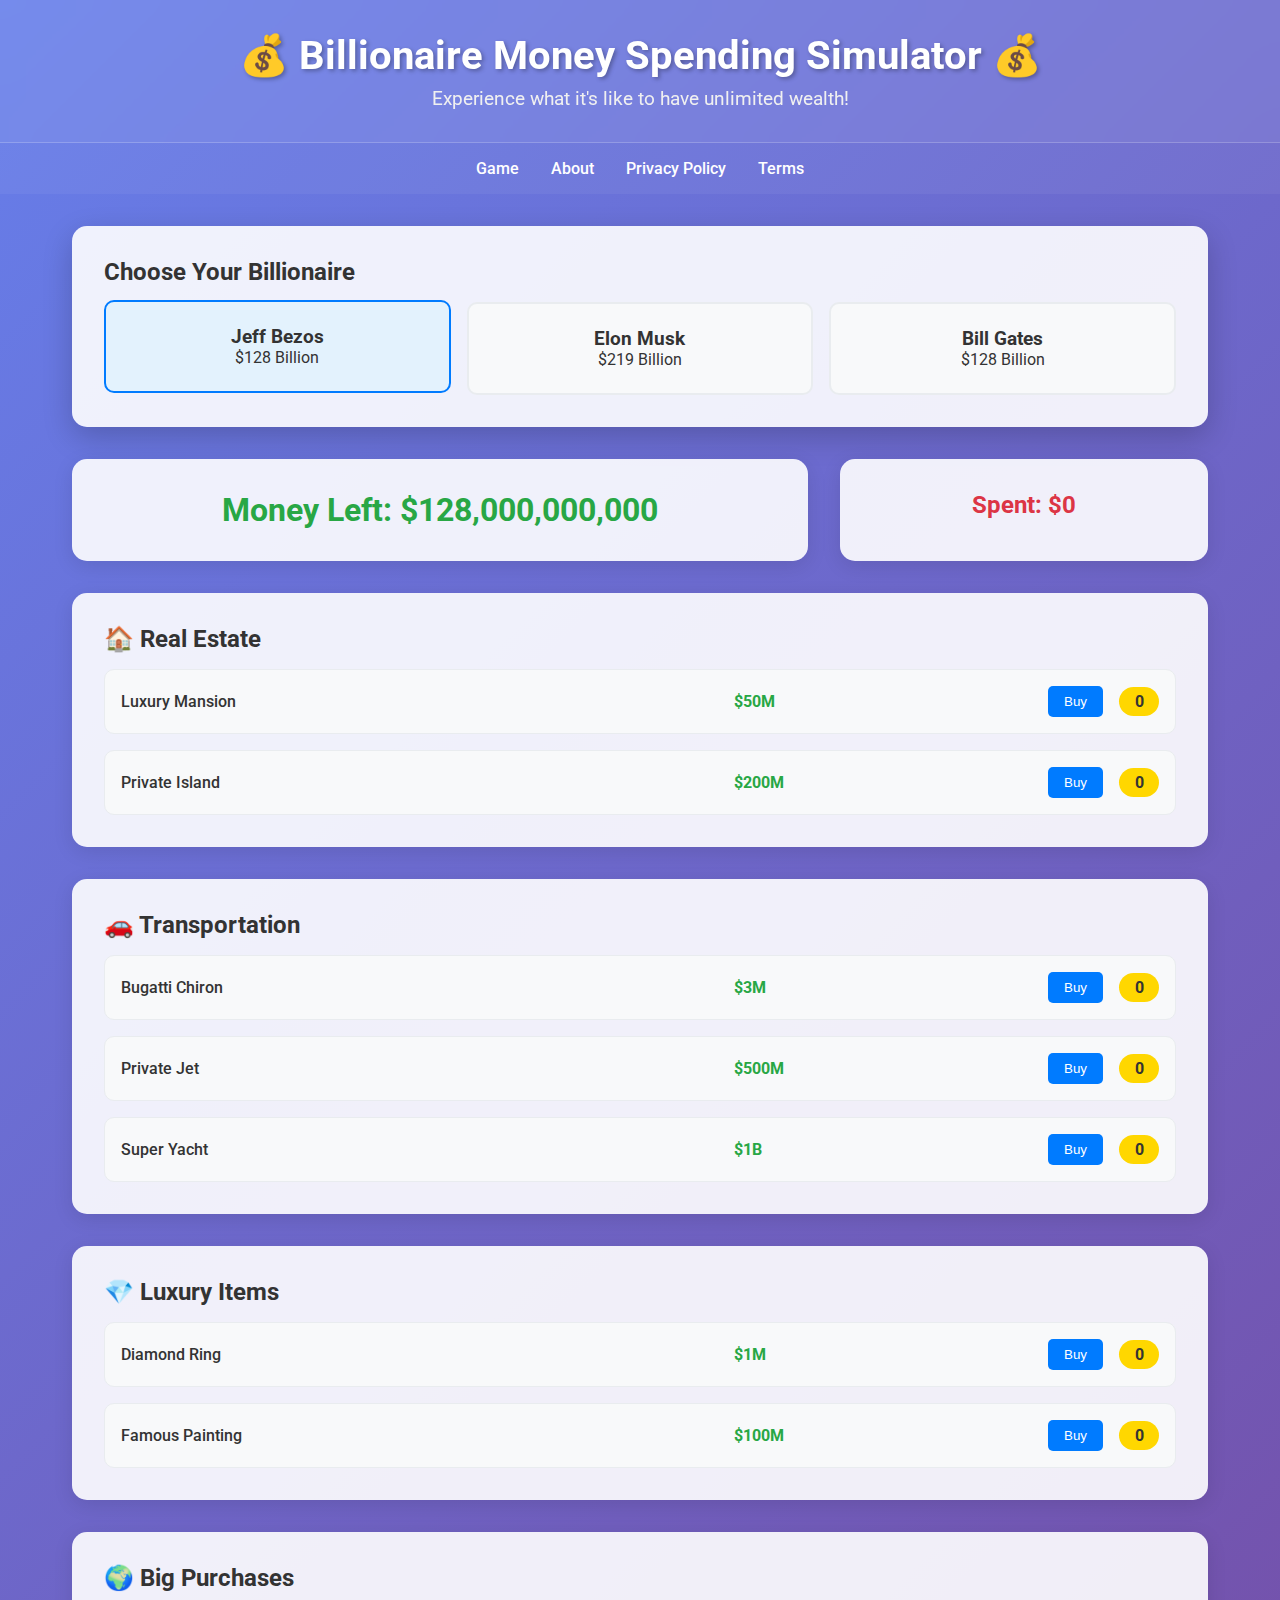
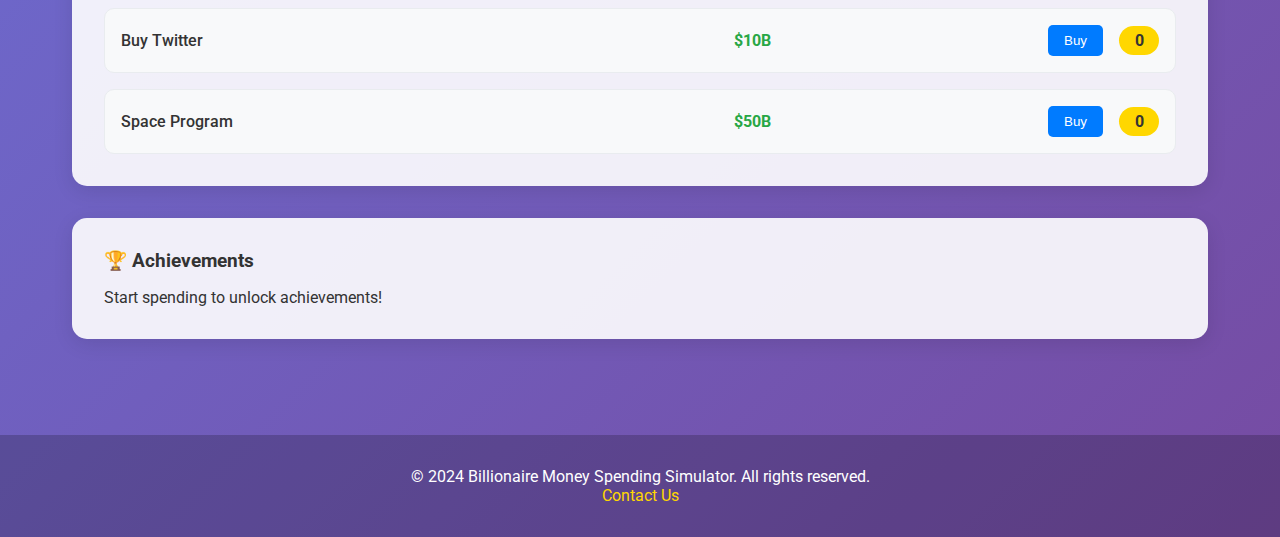
<file: index.html>
<!DOCTYPE html>
<html lang="en">
<head>
    <meta charset="UTF-8">
    <meta name="viewport" content="width=device-width, initial-scale=1.0">
    <title>Billionaire Money Spending Simulator</title>
    <link rel="stylesheet" href="style.css">
    <link href="https://fonts.googleapis.com/css2?family=Roboto:wght@300;400;700&display=swap" rel="stylesheet">
</head>
<body>
    <header>
        <h1>💰 Billionaire Money Spending Simulator 💰</h1>
        <p>Experience what it's like to have unlimited wealth!</p>
    </header>

    <nav>
        <ul>
            <li><a href="#game">Game</a></li>
            <li><a href="about.html">About</a></li>
            <li><a href="privacy.html">Privacy Policy</a></li>
            <li><a href="terms.html">Terms</a></li>
        </ul>
    </nav>

    <main id="game">
        <div class="billionaire-selector">
            <h2>Choose Your Billionaire</h2>
            <div class="billionaire-grid">
                <div class="billionaire-card active" data-wealth="128000000000" data-name="Jeff Bezos">
                    <h3>Jeff Bezos</h3>
                    <p>$128 Billion</p>
                </div>
                <div class="billionaire-card" data-wealth="219000000000" data-name="Elon Musk">
                    <h3>Elon Musk</h3>
                    <p>$219 Billion</p>
                </div>
                <div class="billionaire-card" data-wealth="128000000000" data-name="Bill Gates">
                    <h3>Bill Gates</h3>
                    <p>$128 Billion</p>
                </div>
            </div>
        </div>

        <div class="money-display">
            <div class="money-left">
                <h2>Money Left: $<span id="moneyLeft">128,000,000,000</span></h2>
            </div>
            <div class="money-spent">
                <h3>Spent: $<span id="moneySpent">0</span></h3>
            </div>
        </div>

        <div class="spending-categories">
            <div class="category">
                <h3>🏠 Real Estate</h3>
                <div class="items">
                    <div class="item" data-price="50000000">
                        <span>Luxury Mansion</span>
                        <span class="price">$50M</span>
                        <button onclick="buyItem(50000000, 'Luxury Mansion')">Buy</button>
                        <span class="quantity">0</span>
                    </div>
                    <div class="item" data-price="200000000">
                        <span>Private Island</span>
                        <span class="price">$200M</span>
                        <button onclick="buyItem(200000000, 'Private Island')">Buy</button>
                        <span class="quantity">0</span>
                    </div>
                </div>
            </div>

            <div class="category">
                <h3>🚗 Transportation</h3>
                <div class="items">
                    <div class="item" data-price="3000000">
                        <span>Bugatti Chiron</span>
                        <span class="price">$3M</span>
                        <button onclick="buyItem(3000000, 'Bugatti Chiron')">Buy</button>
                        <span class="quantity">0</span>
                    </div>
                    <div class="item" data-price="500000000">
                        <span>Private Jet</span>
                        <span class="price">$500M</span>
                        <button onclick="buyItem(500000000, 'Private Jet')">Buy</button>
                        <span class="quantity">0</span>
                    </div>
                    <div class="item" data-price="1000000000">
                        <span>Super Yacht</span>
                        <span class="price">$1B</span>
                        <button onclick="buyItem(1000000000, 'Super Yacht')">Buy</button>
                        <span class="quantity">0</span>
                    </div>
                </div>
            </div>

            <div class="category">
                <h3>💎 Luxury Items</h3>
                <div class="items">
                    <div class="item" data-price="1000000">
                        <span>Diamond Ring</span>
                        <span class="price">$1M</span>
                        <button onclick="buyItem(1000000, 'Diamond Ring')">Buy</button>
                        <span class="quantity">0</span>
                    </div>
                    <div class="item" data-price="100000000">
                        <span>Famous Painting</span>
                        <span class="price">$100M</span>
                        <button onclick="buyItem(100000000, 'Famous Painting')">Buy</button>
                        <span class="quantity">0</span>
                    </div>
                </div>
            </div>

            <div class="category">
                <h3>🌍 Big Purchases</h3>
                <div class="items">
                    <div class="item" data-price="10000000000">
                        <span>Buy Twitter</span>
                        <span class="price">$10B</span>
                        <button onclick="buyItem(10000000000, 'Buy Twitter')">Buy</button>
                        <span class="quantity">0</span>
                    </div>
                    <div class="item" data-price="50000000000">
                        <span>Space Program</span>
                        <span class="price">$50B</span>
                        <button onclick="buyItem(50000000000, 'Space Program')">Buy</button>
                        <span class="quantity">0</span>
                    </div>
                </div>
            </div>
        </div>

        <div class="achievements">
            <h3>🏆 Achievements</h3>
            <div id="achievementsList">
                <p>Start spending to unlock achievements!</p>
            </div>
        </div>
    </main>

    <footer>
        <p>&copy; 2024 Billionaire Money Spending Simulator. All rights reserved.</p>
        <p><a href="mailto:contact@billionairesimulator.com">Contact Us</a></p>
    </footer>

    <script src="script.js"></script>
</body>
                      </html>
</file>
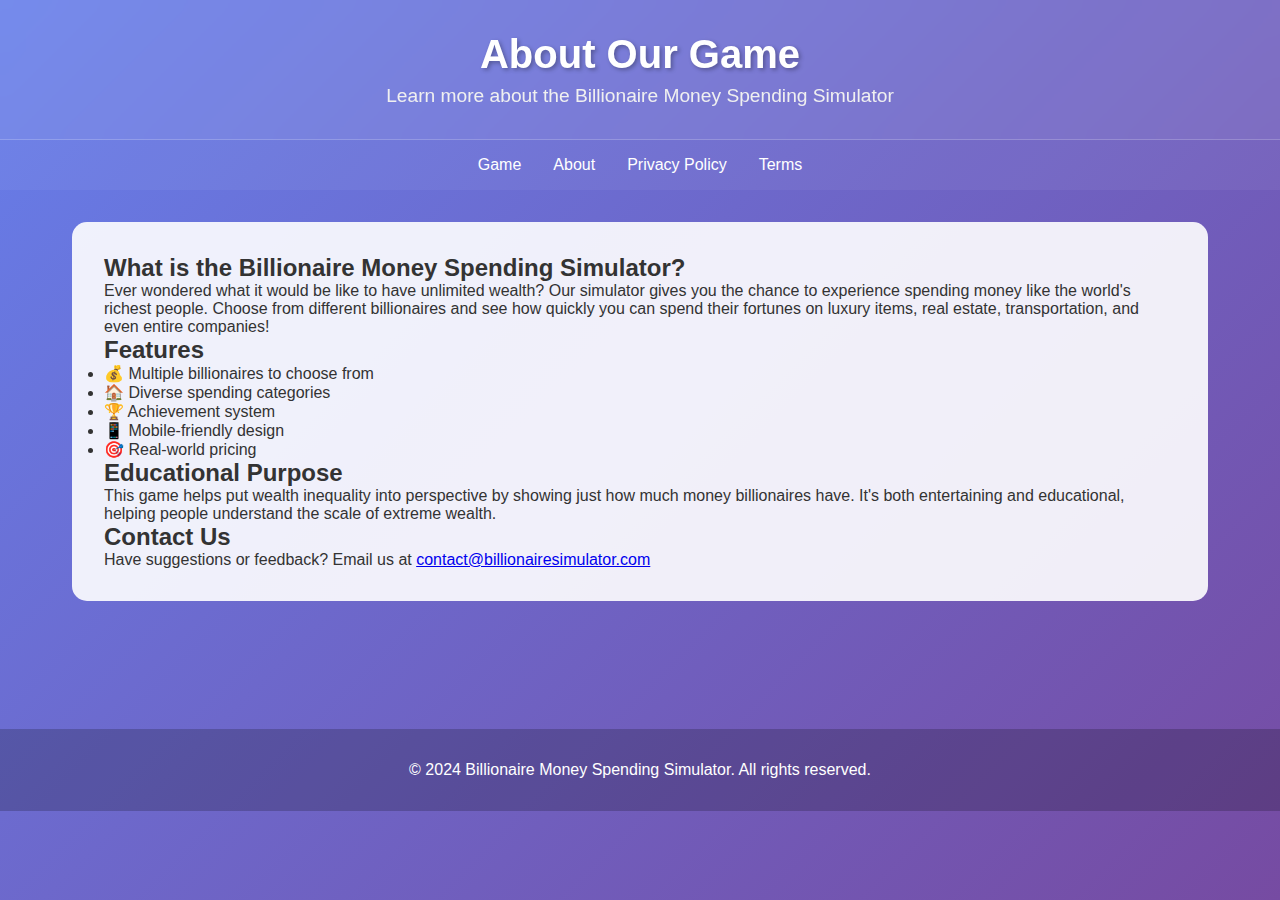
<file: about.html>
<!DOCTYPE html>
<html lang="en">
<head>
    <meta charset="UTF-8">
    <meta name="viewport" content="width=device-width, initial-scale=1.0">
    <title>About - Billionaire Money Spending Simulator</title>
    <link rel="stylesheet" href="style.css">
</head>
<body>
    <header>
        <h1>About Our Game</h1>
        <p>Learn more about the Billionaire Money Spending Simulator</p>
    </header>

    <nav>
        <ul>
            <li><a href="index.html">Game</a></li>
            <li><a href="about.html">About</a></li>
            <li><a href="privacy.html">Privacy Policy</a></li>
            <li><a href="terms.html">Terms</a></li>
        </ul>
    </nav>

    <main>
        <div style="background: rgba(255, 255, 255, 0.9); border-radius: 15px; padding: 2rem; margin-bottom: 2rem;">
            <h2>What is the Billionaire Money Spending Simulator?</h2>
            <p>Ever wondered what it would be like to have unlimited wealth? Our simulator gives you the chance to experience spending money like the world's richest people. Choose from different billionaires and see how quickly you can spend their fortunes on luxury items, real estate, transportation, and even entire companies!</p>

            <h2>Features</h2>
            <ul>
                <li>💰 Multiple billionaires to choose from</li>
                <li>🏠 Diverse spending categories</li>
                <li>🏆 Achievement system</li>
                <li>📱 Mobile-friendly design</li>
                <li>🎯 Real-world pricing</li>
            </ul>

            <h2>Educational Purpose</h2>
            <p>This game helps put wealth inequality into perspective by showing just how much money billionaires have. It's both entertaining and educational, helping people understand the scale of extreme wealth.</p>

            <h2>Contact Us</h2>
            <p>Have suggestions or feedback? Email us at <a href="mailto:contact@billionairesimulator.com">contact@billionairesimulator.com</a></p>
        </div>
    </main>

    <footer>
        <p>&copy; 2024 Billionaire Money Spending Simulator. All rights reserved.</p>
    </footer>
</body>
</html>
</file>
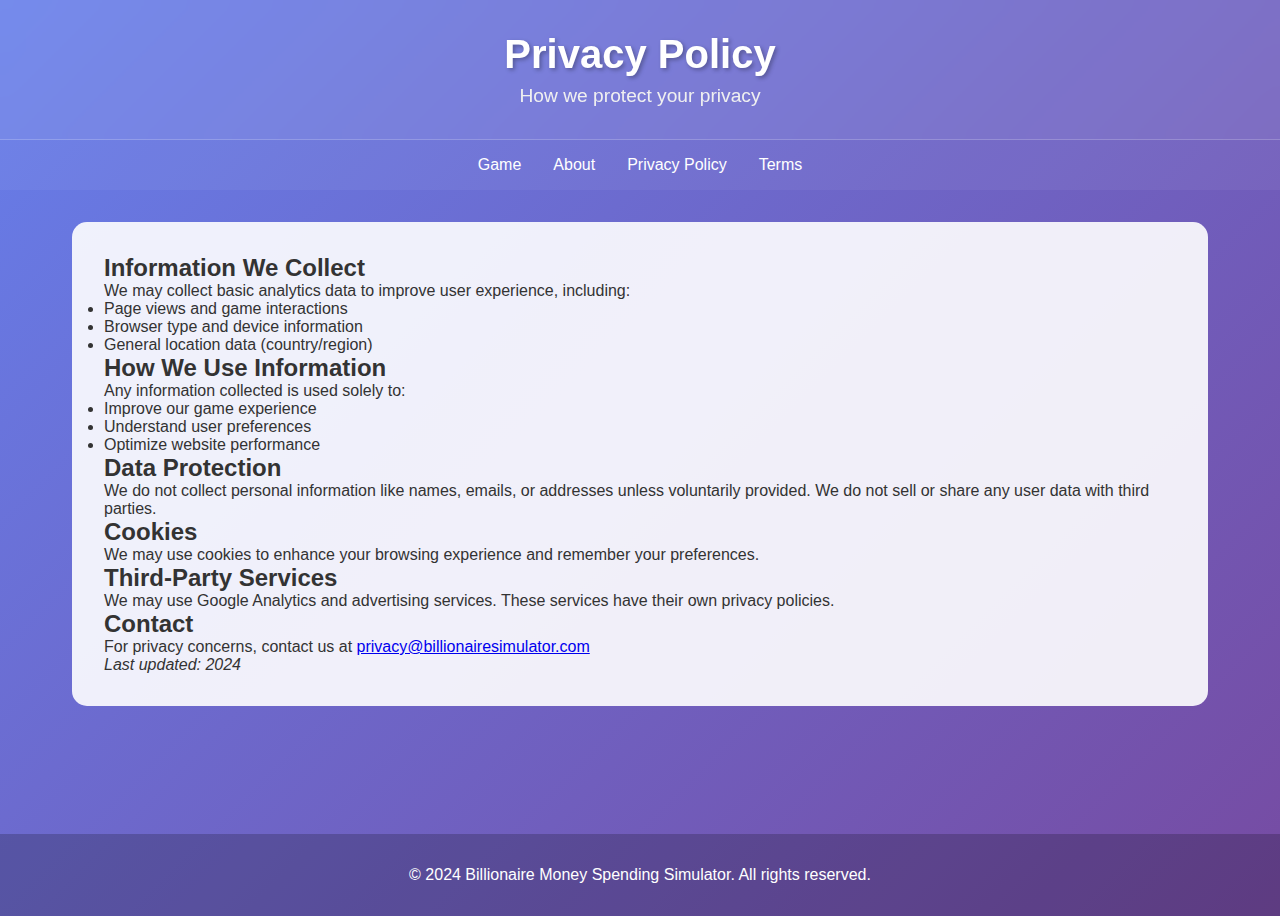
<file: privacy.html>
<!DOCTYPE html>
<html lang="en">
<head>
    <meta charset="UTF-8">
    <meta name="viewport" content="width=device-width, initial-scale=1.0">
    <title>Privacy Policy - Billionaire Money Spending Simulator</title>
    <link rel="stylesheet" href="style.css">
</head>
<body>
    <header>
        <h1>Privacy Policy</h1>
        <p>How we protect your privacy</p>
    </header>

    <nav>
        <ul>
            <li><a href="index.html">Game</a></li>
            <li><a href="about.html">About</a></li>
            <li><a href="privacy.html">Privacy Policy</a></li>
            <li><a href="terms.html">Terms</a></li>
        </ul>
    </nav>

    <main>
        <div style="background: rgba(255, 255, 255, 0.9); border-radius: 15px; padding: 2rem; margin-bottom: 2rem;">
            <h2>Information We Collect</h2>
            <p>We may collect basic analytics data to improve user experience, including:</p>
            <ul>
                <li>Page views and game interactions</li>
                <li>Browser type and device information</li>
                <li>General location data (country/region)</li>
            </ul>

            <h2>How We Use Information</h2>
            <p>Any information collected is used solely to:</p>
            <ul>
                <li>Improve our game experience</li>
                <li>Understand user preferences</li>
                <li>Optimize website performance</li>
            </ul>

            <h2>Data Protection</h2>
            <p>We do not collect personal information like names, emails, or addresses unless voluntarily provided. We do not sell or share any user data with third parties.</p>

            <h2>Cookies</h2>
            <p>We may use cookies to enhance your browsing experience and remember your preferences.</p>

            <h2>Third-Party Services</h2>
            <p>We may use Google Analytics and advertising services. These services have their own privacy policies.</p>

            <h2>Contact</h2>
            <p>For privacy concerns, contact us at <a href="mailto:privacy@billionairesimulator.com">privacy@billionairesimulator.com</a></p>

            <p><em>Last updated: 2024</em></p>
        </div>
    </main>

    <footer>
        <p>&copy; 2024 Billionaire Money Spending Simulator. All rights reserved.</p>
    </footer>
</body>
</html>
</file>
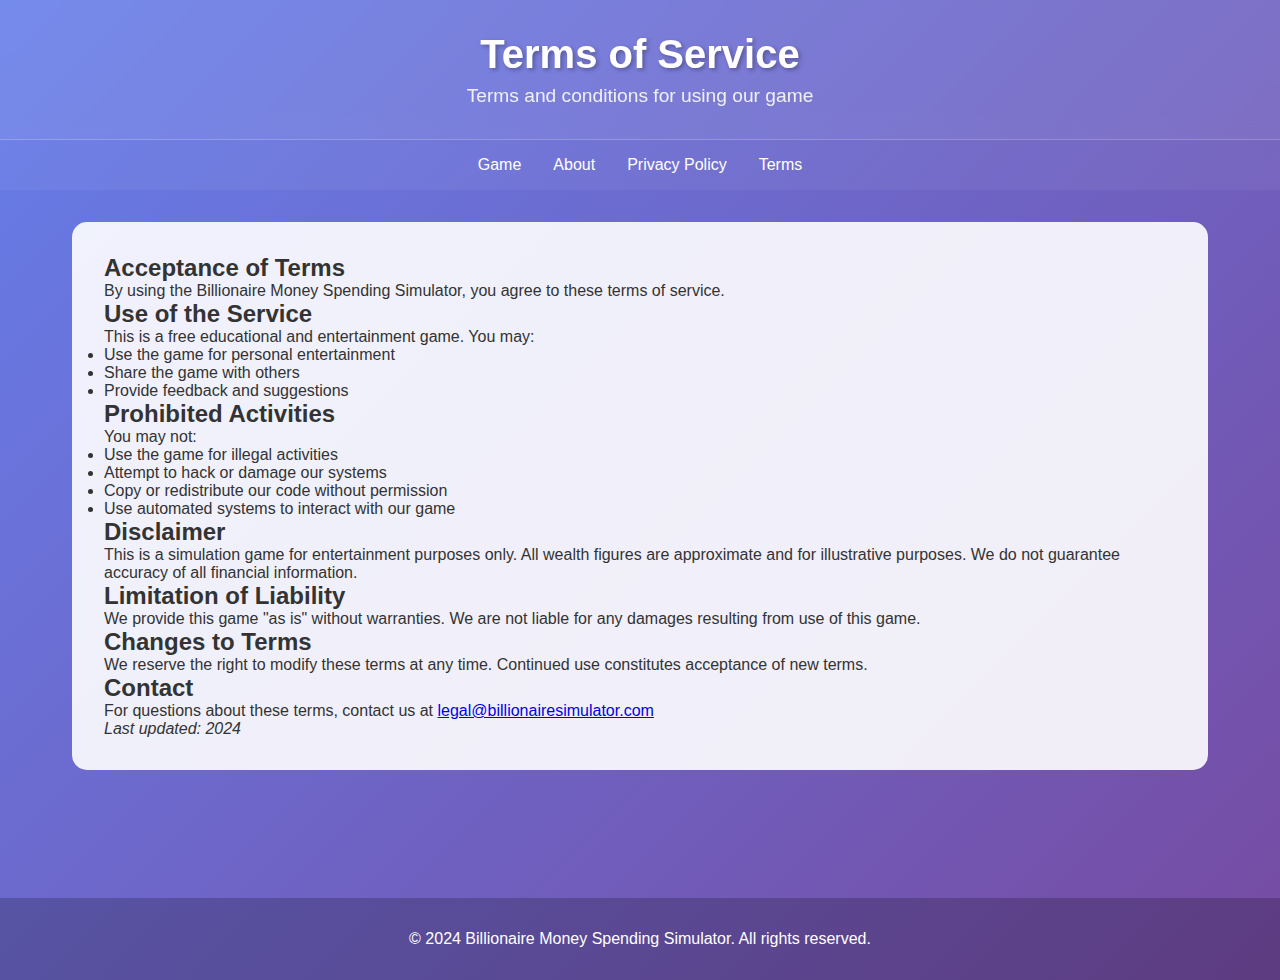
<file: terms.html>
<!DOCTYPE html>
<html lang="en">
<head>
    <meta charset="UTF-8">
    <meta name="viewport" content="width=device-width, initial-scale=1.0">
    <title>Terms of Service - Billionaire Money Spending Simulator</title>
    <link rel="stylesheet" href="style.css">
</head>
<body>
    <header>
        <h1>Terms of Service</h1>
        <p>Terms and conditions for using our game</p>
    </header>

    <nav>
        <ul>
            <li><a href="index.html">Game</a></li>
            <li><a href="about.html">About</a></li>
            <li><a href="privacy.html">Privacy Policy</a></li>
            <li><a href="terms.html">Terms</a></li>
        </ul>
    </nav>

    <main>
        <div style="background: rgba(255, 255, 255, 0.9); border-radius: 15px; padding: 2rem; margin-bottom: 2rem;">
            <h2>Acceptance of Terms</h2>
            <p>By using the Billionaire Money Spending Simulator, you agree to these terms of service.</p>

            <h2>Use of the Service</h2>
            <p>This is a free educational and entertainment game. You may:</p>
            <ul>
                <li>Use the game for personal entertainment</li>
                <li>Share the game with others</li>
                <li>Provide feedback and suggestions</li>
            </ul>

            <h2>Prohibited Activities</h2>
            <p>You may not:</p>
            <ul>
                <li>Use the game for illegal activities</li>
                <li>Attempt to hack or damage our systems</li>
                <li>Copy or redistribute our code without permission</li>
                <li>Use automated systems to interact with our game</li>
            </ul>

            <h2>Disclaimer</h2>
            <p>This is a simulation game for entertainment purposes only. All wealth figures are approximate and for illustrative purposes. We do not guarantee accuracy of all financial information.</p>

            <h2>Limitation of Liability</h2>
            <p>We provide this game "as is" without warranties. We are not liable for any damages resulting from use of this game.</p>

            <h2>Changes to Terms</h2>
            <p>We reserve the right to modify these terms at any time. Continued use constitutes acceptance of new terms.</p>

            <h2>Contact</h2>
            <p>For questions about these terms, contact us at <a href="mailto:legal@billionairesimulator.com">legal@billionairesimulator.com</a></p>

            <p><em>Last updated: 2024</em></p>
        </div>
    </main>

    <footer>
        <p>&copy; 2024 Billionaire Money Spending Simulator. All rights reserved.</p>
    </footer>
</body>
</html>
</file>
<file: style.css>
* {
    margin: 0;
    padding: 0;
    box-sizing: border-box;
}

body {
    font-family: 'Roboto', sans-serif;
    background: linear-gradient(135deg, #667eea 0%, #764ba2 100%);
    color: #333;
    min-height: 100vh;
}

header {
    background: rgba(255, 255, 255, 0.1);
    backdrop-filter: blur(10px);
    padding: 2rem;
    text-align: center;
    border-bottom: 1px solid rgba(255, 255, 255, 0.2);
}

header h1 {
    font-size: 2.5rem;
    color: #fff;
    margin-bottom: 0.5rem;
    text-shadow: 2px 2px 4px rgba(0,0,0,0.3);
}

header p {
    color: #f0f0f0;
    font-size: 1.2rem;
}

nav {
    background: rgba(255, 255, 255, 0.05);
    padding: 1rem;
}

nav ul {
    list-style: none;
    display: flex;
    justify-content: center;
    gap: 2rem;
}

nav a {
    color: #fff;
    text-decoration: none;
    font-weight: 500;
    transition: color 0.3s;
}

nav a:hover {
    color: #ffd700;
}

main {
    max-width: 1200px;
    margin: 0 auto;
    padding: 2rem;
}

.billionaire-selector {
    background: rgba(255, 255, 255, 0.9);
    border-radius: 15px;
    padding: 2rem;
    margin-bottom: 2rem;
    box-shadow: 0 10px 30px rgba(0,0,0,0.2);
}

.billionaire-grid {
    display: grid;
    grid-template-columns: repeat(auto-fit, minmax(200px, 1fr));
    gap: 1rem;
    margin-top: 1rem;
}

.billionaire-card {
    background: #f8f9fa;
    border: 2px solid #e9ecef;
    border-radius: 10px;
    padding: 1.5rem;
    text-align: center;
    cursor: pointer;
    transition: all 0.3s;
}

.billionaire-card:hover,
.billionaire-card.active {
    border-color: #007bff;
    background: #e3f2fd;
    transform: translateY(-2px);
}

.money-display {
    display: grid;
    grid-template-columns: 2fr 1fr;
    gap: 2rem;
    margin-bottom: 2rem;
}

.money-left,
.money-spent {
    background: rgba(255, 255, 255, 0.9);
    padding: 2rem;
    border-radius: 15px;
    text-align: center;
    box-shadow: 0 5px 20px rgba(0,0,0,0.1);
}

.money-left h2 {
    color: #28a745;
    font-size: 2rem;
}

.money-spent h3 {
    color: #dc3545;
    font-size: 1.5rem;
}

.category {
    background: rgba(255, 255, 255, 0.9);
    border-radius: 15px;
    padding: 2rem;
    margin-bottom: 2rem;
    box-shadow: 0 5px 20px rgba(0,0,0,0.1);
}

.category h3 {
    margin-bottom: 1rem;
    font-size: 1.5rem;
    color: #333;
}

.items {
    display: grid;
    gap: 1rem;
}

.item {
    display: grid;
    grid-template-columns: 2fr 1fr auto auto;
    align-items: center;
    gap: 1rem;
    padding: 1rem;
    background: #f8f9fa;
    border-radius: 10px;
    border: 1px solid #e9ecef;
}

.item span:first-child {
    font-weight: 500;
}

.price {
    font-weight: bold;
    color: #28a745;
}

.item button {
    background: #007bff;
    color: white;
    border: none;
    padding: 0.5rem 1rem;
    border-radius: 5px;
    cursor: pointer;
    font-weight: 500;
    transition: background 0.3s;
}

.item button:hover {
    background: #0056b3;
}

.item button:disabled {
    background: #6c757d;
    cursor: not-allowed;
}

.quantity {
    background: #ffd700;
    color: #333;
    padding: 0.3rem 0.8rem;
    border-radius: 15px;
    font-weight: bold;
    min-width: 40px;
    text-align: center;
}

.achievements {
    background: rgba(255, 255, 255, 0.9);
    border-radius: 15px;
    padding: 2rem;
    margin-top: 2rem;
    box-shadow: 0 5px 20px rgba(0,0,0,0.1);
}

.achievements h3 {
    margin-bottom: 1rem;
    color: #333;
}

.achievement {
    background: #d4edda;
    border: 1px solid #c3e6cb;
    border-radius: 5px;
    padding: 0.5rem 1rem;
    margin: 0.5rem 0;
    color: #155724;
}

footer {
    background: rgba(0, 0, 0, 0.2);
    color: #fff;
    text-align: center;
    padding: 2rem;
    margin-top: 4rem;
}

footer a {
    color: #ffd700;
    text-decoration: none;
}

@media (max-width: 768px) {
    .money-display {
        grid-template-columns: 1fr;
    }
    
    .item {
        grid-template-columns: 1fr;
        text-align: center;
        gap: 0.5rem;
    }
    
    header h1 {
        font-size: 2rem;
    }
    
    nav ul {
        flex-direction: column;
        gap: 1rem;
    }
  }
</file>
